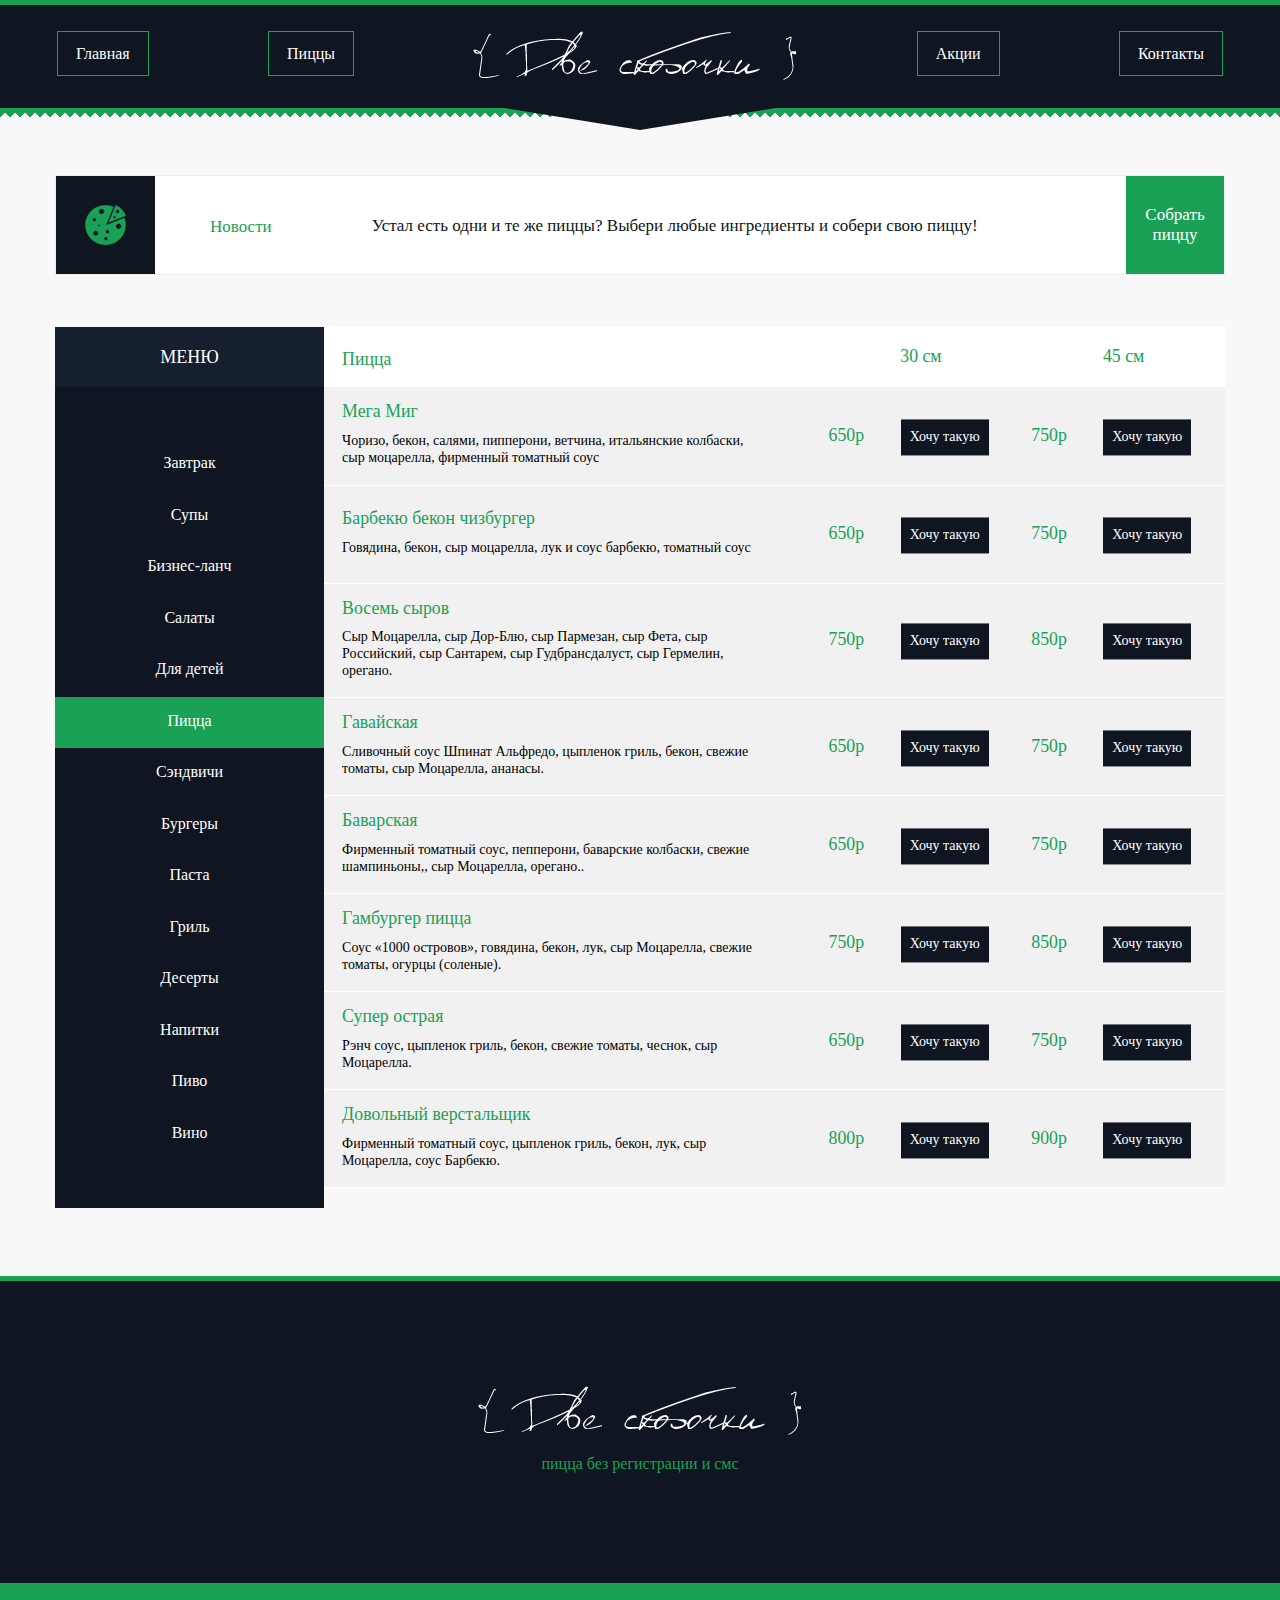
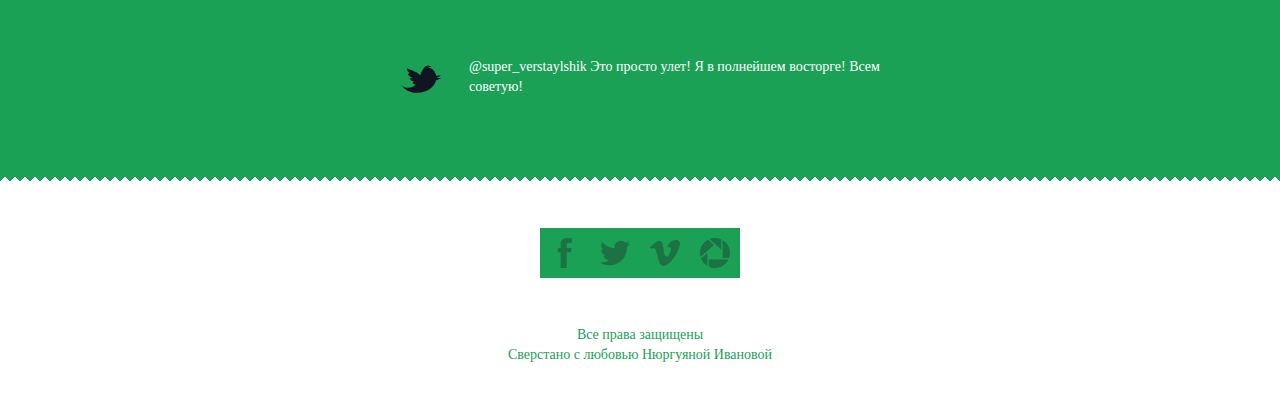
<file: menu.html>
<!DOCTYPE html>
<html lang="en">
<head>
	<meta charset="UTF-8">
	<title>Double brackets | MENU</title>
	<link rel="icon" href="images/menu/icon_pizza.png" type="image/x-icon">
	<link rel="stylesheet" href="css/vendor/bootstrap.min.css">
	<link rel="stylesheet" href="css/mfglabs_iconset.css">
	<link rel="stylesheet" href="css/pictonic.css">
	
	<link rel="stylesheet" href="css/shared.css">
	<link rel="stylesheet" href="css/menu.css">

	<script src="js/vendor/jquery-2.1.0.min.js"></script>
	<script src="js/vendor/bootstrap.min.js"></script>

	<script src="js/chose_menu.js"></script> 
	<script src="js/menu_button.js"></script> 
	
</head>
<body>
	<div class="wrapper">
		<!-- =================ШАПКА================= -->
		<header>
			<div class="triangle">
				<div class="navigation">
					<div class="container">
						<div class="col-xs-12">
							<nav>
								<ul>
									<li>
										<a href="index.html">Главная</a>
									</li>
									<li>
										<a href="menu.html">Пиццы</a>
									</li>
									<li>
										<a href="index.html" class="logo"><img src="images/home/logo.png" alt="Logo"></a>
									</li>
									<li>
										<a href="#" data-toggle="modal" data-target=".bs-example-modal-sm">Акции</a>
									</li>
									<li>
										<a href="contact.html">Контакты</a>
									</li>
								</ul>
							</nav>
						</div>
					</div>
				</div>
			</div>
		</header>
		<!-- =================/шапка================= -->

		<!-- =================МОДАЛЬНОЕ ОКНО================= -->
		<div class="modal fade bs-example-modal-sm" tabindex="-1" role="dialog" aria-labelledby="mySmallModalLabel" aria-hidden="true">
			<div class="modal-dialog modal-sm">
		    	<div class="modal-content">
		    		<div class="modal-header">
				        <button type="button" class="close" data-dismiss="modal"><span aria-hidden="true">&times;</span><span class="sr-only">Close</span></button>
				        <h4 class="modal-title" id="myModalLabel">Акция</h4>
				    </div>
				    <div class="modal-body">
		    			— эмиссионная ценная бумага, закрепляющая права её владельца (акционера) на получение части прибыли акционерного общества в виде дивидендов, на участие в управлении акционерным обществом и на часть имущества, остающегося после его ликвидации. Согласно российскому законодательству, акция является именной ценной бумагой.(Wikipedia)
		    		</div>
		    		<div class="modal-footer">
					    Страница не готова.
					</div>
		    	</div>
			</div>
		</div>
		<!-- =================/модальное окно================= -->

		<!-- =================МЭЙН================= -->
		<div class="main bg-grey">
			<div class="container">
				<div class="col-xs-12">
					
					<!-- =================СООБЩЕНИЕ | СОБРАТЬ ПИЦЦУ================= -->
					<div class="call-to-action bg-white">
						<!-- <span></span> -->
						<img class="black-button" src="images/menu/icon_pizza.png" alt="icon_pen">
						<a class="compose-green-button green-button" href="#">Собрать пиццу</a>
						<div class="call-to-action_txt">
							<a href="">Новости</a>
							<input type="text" placeholder="Устал есть одни и те же пиццы? Выбери любые ингредиенты и собери свою пиццу!"></input>
						</div>
					</div>
					<!-- =================/сообщение================= -->

					<!-- =================МЕНЮ================= -->
					<article class="menu">
						<nav class="select_categoryMenu">
							<h4>МЕНЮ</h4>
							<a href="#" data-linkCategoryMenu="breakfast">Завтрак </a>
							<a href="#" data-linkCategoryMenu="soups">Супы</a>
							<a href="#" data-linkCategoryMenu="business-lunch">Бизнес-ланч</a>
							<a href="#" data-linkCategoryMenu="salads">Салаты</a>
							<a href="#" data-linkCategoryMenu="kids">Для детей</a>
							<a href="#" data-linkCategoryMenu="pizza" class="chose">Пицца</a>
							<a href="#" data-linkCategoryMenu="sandwiches">Сэндвичи</a>
							<a href="#" data-linkCategoryMenu="burgers">Бургеры</a>
							<a href="#" data-linkCategoryMenu="pasta">Паста</a>
							<a href="#" data-linkCategoryMenu="grill">Гриль</a>
							<a href="#" data-linkCategoryMenu="dessert">Десерты</a>
							<a href="#" data-linkCategoryMenu="drinks">Напитки</a>
							<a href="#" data-linkCategoryMenu="beer">Пиво</a>
							<a href="#" data-linkCategoryMenu="wine">Вино</a>
						</nav>
						<table class="menu_body" data-categoryMenu="breakfast">
							<tr class="conditions">
								<td class="wide">
									<h4>Это сайт с пиццами и только с пиццами</h4>
								</td>
							</tr>
							<tr class="types-of-pizzas">
								<td class="wide">
									<p>Съешь еще этих <del>мягких французских булок</del> сочных итальянских пицц, да выпей же чаю.
								</td>
							</tr>
						</table>
						<table class="menu_body" data-categoryMenu="soups">
							<tr class="conditions">
								<td class="wide">
									<h4>Это сайт с пиццами и только с пиццами</h4>
								</td>
							</tr>
							<tr class="types-of-pizzas">
								<td class="wide">
									<p>Пицца сытнее супа.</p>						
								</td>
							</tr>
						</table>
						<table class="menu_body" data-categoryMenu="business-lunch">
							<tr class="conditions">
								<td class="wide">
									<h4>Это сайт с пиццами и только с пиццами</h4>
								</td>
							</tr>
							<tr class="types-of-pizzas">
								<td class="wide">
									<p>с 14:00 до 16:00 цена, на две пиццы, сжимается от 26,4%.</p>
								</td>
							</tr>	
						</table>
						<table class="menu_body" data-categoryMenu="salads">
							<tr class="conditions">
								<td class="wide">
									<h4>Это сайт с пиццами и только с пиццами</h4>
								</td>
							</tr>
							<tr class="types-of-pizzas">
								<td class="wide">
									<p>Пицца питательней салата и полезней.</p>						
								</td>
							</tr>
						</table>
						<table class="menu_body" data-categoryMenu="kids">
							<tr class="conditions">
								<td class="wide">
									<h4>Это сайт с пиццами и только с пиццами</h4>
								</td>
							</tr>
							<tr class="types-of-pizzas">
								<td class="wide">
									<p>Поздравляем, у тебя получилось не только кодить и кодить.</p>						
								</td>
							</tr>
						</table>
						<table class="menu_body activeCategory" data-categoryMenu="pizza">
							<tr class="conditions">
								<td class="wide">
									<h4>Пицца</h4>
								</td>
								<td>
									<h4>30 см</h4>
								</td>
								<td>
									<h4>45 см</h4>
								</td>
							</tr>
							<tr class="types-of-pizzas">
								<td class="wide">
									<h4>Мега Миг</h4>
									<p>Чоризо, бекон, салями, пипперони, ветчина, итальянские колбаски, сыр моцарелла, фирменный томатный соус </p>
								</td>
								<td class="narrow">
									<p>650р</p>
									<a href="#" class="menu_button">
										<span class="js-text">Хочу такую</span>
										<span class="js-text-hidden">Убрать</span>
									</a>
								</td>
								<td class="narrow">
									<p>750р</p>
									<a href="#" class="menu_button">
										<span class="js-text">Хочу такую</span>
										<span class="js-text-hidden">Убрать</span>
									</a>
								</td>
							</tr>
							<tr class="types-of-pizzas">
								<td class="wide">
									<h4>Барбекю бекон чизбургер</h4>
									<p>Говядина, бекон, сыр моцарелла, лук и соус барбекю, томатный соус</p>
								</td>
								<td class="narrow">
									<p>650р</p>
									<a href="#" class="menu_button">
										<span class="js-text">Хочу такую</span>
										<span class="js-text-hidden">Убрать</span>
									</a>
								</td>
								<td class="narrow">
									<p>750р</p>
									<a href="#" class="menu_button">
										<span class="js-text">Хочу такую</span>
										<span class="js-text-hidden">Убрать</span>
									</a>
								</td>
							</tr>
							<tr class="types-of-pizzas">
								<td class="wide">
									<h4>Восемь сыров</h4>
									<p>Сыр Моцарелла, сыр Дор-Блю, сыр Пармезан, сыр Фета, сыр Российский, сыр Сантарем, сыр Гудбрансдалуст, сыр Гермелин, орегано.</p>
								</td>
								<td class="narrow">
									<p>750р</p>
									<a href="#" class="menu_button">
										<span class="js-text">Хочу такую</span>
										<span class="js-text-hidden">Убрать</span>
									</a>
								</td>
								<td class="narrow">
									<p>850р</p>
									<a href="#" class="menu_button">
										<span class="js-text">Хочу такую</span>
										<span class="js-text-hidden">Убрать</span>
									</a>
								</td>
							</tr>
							<tr class="types-of-pizzas">
								<td class="wide">
									<h4>Гавайская</h4>
									<p>Сливочный соус Шпинат Альфредо, цыпленок гриль, бекон, свежие томаты, сыр Моцарелла, ананасы.</p>
								</td>
								<td class="narrow">
									<p>650р</p>
									<a href="#" class="menu_button">
										<span class="js-text">Хочу такую</span>
										<span class="js-text-hidden">Убрать</span>
									</a>
								</td>
								<td class="narrow">
									<p>750р</p>
									<a href="#" class="menu_button">
										<span class="js-text">Хочу такую</span>
										<span class="js-text-hidden">Убрать</span>
									</a>
								</td>
							</tr>
							<tr class="types-of-pizzas">
								<td class="wide">
									<h4>Баварская</h4>
									<p>Фирменный томатный соус, пепперони, баварские колбаски, свежие шампиньоны,, сыр Моцарелла, орегано..</p>
								</td>
								<td class="narrow">
									<p>650р</p>
									<a href="#" class="menu_button">
										<span class="js-text">Хочу такую</span>
										<span class="js-text-hidden">Убрать</span>
									</a>
								</td>
								<td class="narrow">
									<p>750р</p>
									<a href="#" class="menu_button">
										<span class="js-text">Хочу такую</span>
										<span class="js-text-hidden">Убрать</span>
									</a>
								</td>
							</tr>
							<tr class="types-of-pizzas">
								<td class="wide">
									<h4>Гамбургер пицца</h4>
									<p>Соус «1000 островов», говядина, бекон, лук, сыр Моцарелла, свежие томаты, огурцы (соленые).</p>
								</td>
								<td class="narrow">
									<p>750р</p>
									<a href="#" class="menu_button">
										<span class="js-text">Хочу такую</span>
										<span class="js-text-hidden">Убрать</span>
									</a>
								</td>
								<td class="narrow">
									<p>850р</p>
									<a href="#" class="menu_button">
										<span class="js-text">Хочу такую</span>
										<span class="js-text-hidden">Убрать</span>
									</a>
								</td>
							</tr>
							<tr class="types-of-pizzas">
								<td class="wide">
									<h4>Супер острая</h4>
									<p>Рэнч соус, цыпленок гриль, бекон, свежие томаты, чеснок, сыр Моцарелла.</p>
								</td>
								<td class="narrow">
									<p>650р</p>
									<a href="#" class="menu_button">
										<span class="js-text">Хочу такую</span>
										<span class="js-text-hidden">Убрать</span>
									</a>
								</td>
								<td class="narrow">
									<p>750р</p>
									<a href="#" class="menu_button">
										<span class="js-text">Хочу такую</span>
										<span class="js-text-hidden">Убрать</span>
									</a>
								</td>
							</tr>
							<tr class="types-of-pizzas">
								<td class="wide">
									<h4>Довольный верстальщик</h4>
									<p>Фирменный томатный соус, цыпленок гриль, бекон, лук, сыр Моцарелла, соус Барбекю.</p>
								</td>
								<td class="narrow">
									<p>800р</p>
									<a href="#" class="menu_button">
										<span class="js-text">Хочу такую</span>
										<span class="js-text-hidden">Убрать</span>
									</a>
								</td>
								<td class="narrow">
									<p>900р</p>
									<a href="#" class="menu_button">
										<span class="js-text">Хочу такую</span>
										<span class="js-text-hidden">Убрать</span>
									</a>
								</td>
							</tr>
						</table>
						<table class="menu_body" data-categoryMenu="sandwiches">
							<tr class="conditions">
								<td class="wide">
									<h4>Это сайт с пиццами и только с пиццами</h4>
								</td>
							</tr>
							<tr class="types-of-pizzas">
								<td class="wide">
									<p>Съешь вместо сэндвича, лучше сочную итальянскую пиццу.</p>						
								</td>
							</tr>	
						</table>
						<table class="menu_body" data-categoryMenu="burgers">
							<tr class="conditions">
								<td class="wide">
									<h4>Это сайт с пиццами и только с пиццами</h4>
								</td>
							</tr>
							<tr class="types-of-pizzas">
								<td class="wide">
									<p>Бургеры это хорошо, но сейчас пицца тайм!</p>
								</td>
							</tr>
						</table>
						<table class="menu_body" data-categoryMenu="pasta">
							<tr class="conditions">
								<td class="wide">
									<h4>Это сайт с пиццами и только с пиццами</h4>
								</td>
							</tr>
							<tr class="types-of-pizzas">
								<td class="wide">
									<p>Пицца тоже итальянское блюдо, что и паста.</p>
								</td>
							</tr>	
						</table>
						<table class="menu_body" data-categoryMenu="grill">
							<tr class="conditions">
								<td class="wide">
									<h4>Это сайт с пиццами и только с пиццами</h4>
								</td>
							</tr>
							<tr class="types-of-pizzas">
								<td class="wide">
									<p>Ммм..гриль. Есть пицца на гриле :-)</p>						
								</td>
							</tr>
						</table>
						<table class="menu_body" data-categoryMenu="dessert">
							<tr class="conditions">
								<td class="wide">
									<h4>Это сайт с пиццами и только с пиццами</h4>
								</td>
							</tr>
							<tr class="types-of-pizzas">
								<td class="wide">
									<p>Самый лучший десерт, это пицца с беконом, салями, сыром чеддер, курицой на гриле, картошкой по деревенски, лососем, болгарским перцем и кусочками сладкого ананаса.</p>						
								</td>
							</tr>
						</table>
						<table class="menu_body" data-categoryMenu="drinks">
							<tr class="conditions">
								<td class="wide">
									<h4>Это сайт с пиццами и только с пиццами</h4>
								</td>
							</tr>
							<tr class="types-of-pizzas">
								<td class="wide">
									<p>Скоро будет.</p>						
								</td>
							</tr>
						</table>
						<table class="menu_body" data-categoryMenu="beer">
							<tr class="conditions">
								<td class="wide">
									<h4>Это сайт с пиццами и только с пиццами</h4>
								</td>
							</tr>
							<tr class="types-of-pizzas">
								<td class="wide">
									<p>Ждем!</p>						
								</td>
							</tr>
						</table>
						<table class="menu_body" data-categoryMenu="wine">
							<tr class="conditions">
								<td class="wide">
									<h4>Это сайт с пиццами и только с пиццами</h4>
								</td>
							</tr>
							<tr class="types-of-pizzas">
								<td class="wide">
									<p>А пока ждем, берем пиццу!</p>						
								</td>
							</tr>
						</table>
					</article>
					<!-- =================/меню================= -->
				</div>
			</div>
		</div>
		<!-- =================/мейн================= -->

		<!-- =================ПОДВАЛ================= -->
		<footer>
			<!-- -___________-лого-___________- -->
			<section class="footer-top">
				<div class="container">
					<a href="index.html" class="logo"><img src="images/home/logo.png" alt="Logo"></a>
					<p>пицца без регистрации и смс</p>
				</div>
			</section>
			<!-- -/- -->
			<!-- -___________-отзывы-___________- -->
			<div class="twitters">
				<div class="container">
					<span class="icon-twitter-1"></span><p>@super_verstaylshik Это просто улет! Я в полнейшем восторге!   Всем советую! </p>
				</div>
			</div>
			<!-- -/- -->
			<!-- -___________-соц иконки-___________- -->
			<div class="footer-bottom">
				<div class="container">
					<a href="https://github.com/nukkunaana/DoubleBrackets" target="_blank">
						<span class="icon-facebook"></span>
						<span class="icon-twitter-3"></span>
						<span class="icon-vimeo"></span>
						<span class="icon-picasa"></span>
					</a>
					<p>Все права защищены <br> Сверстано с любовью Нюргуяной Ивановой</p>
				</div>
			</div>
			<!-- -/- -->
		</footer>
		<!-- =================/подвал================= -->
	</div>
</body>
</html>
</file>
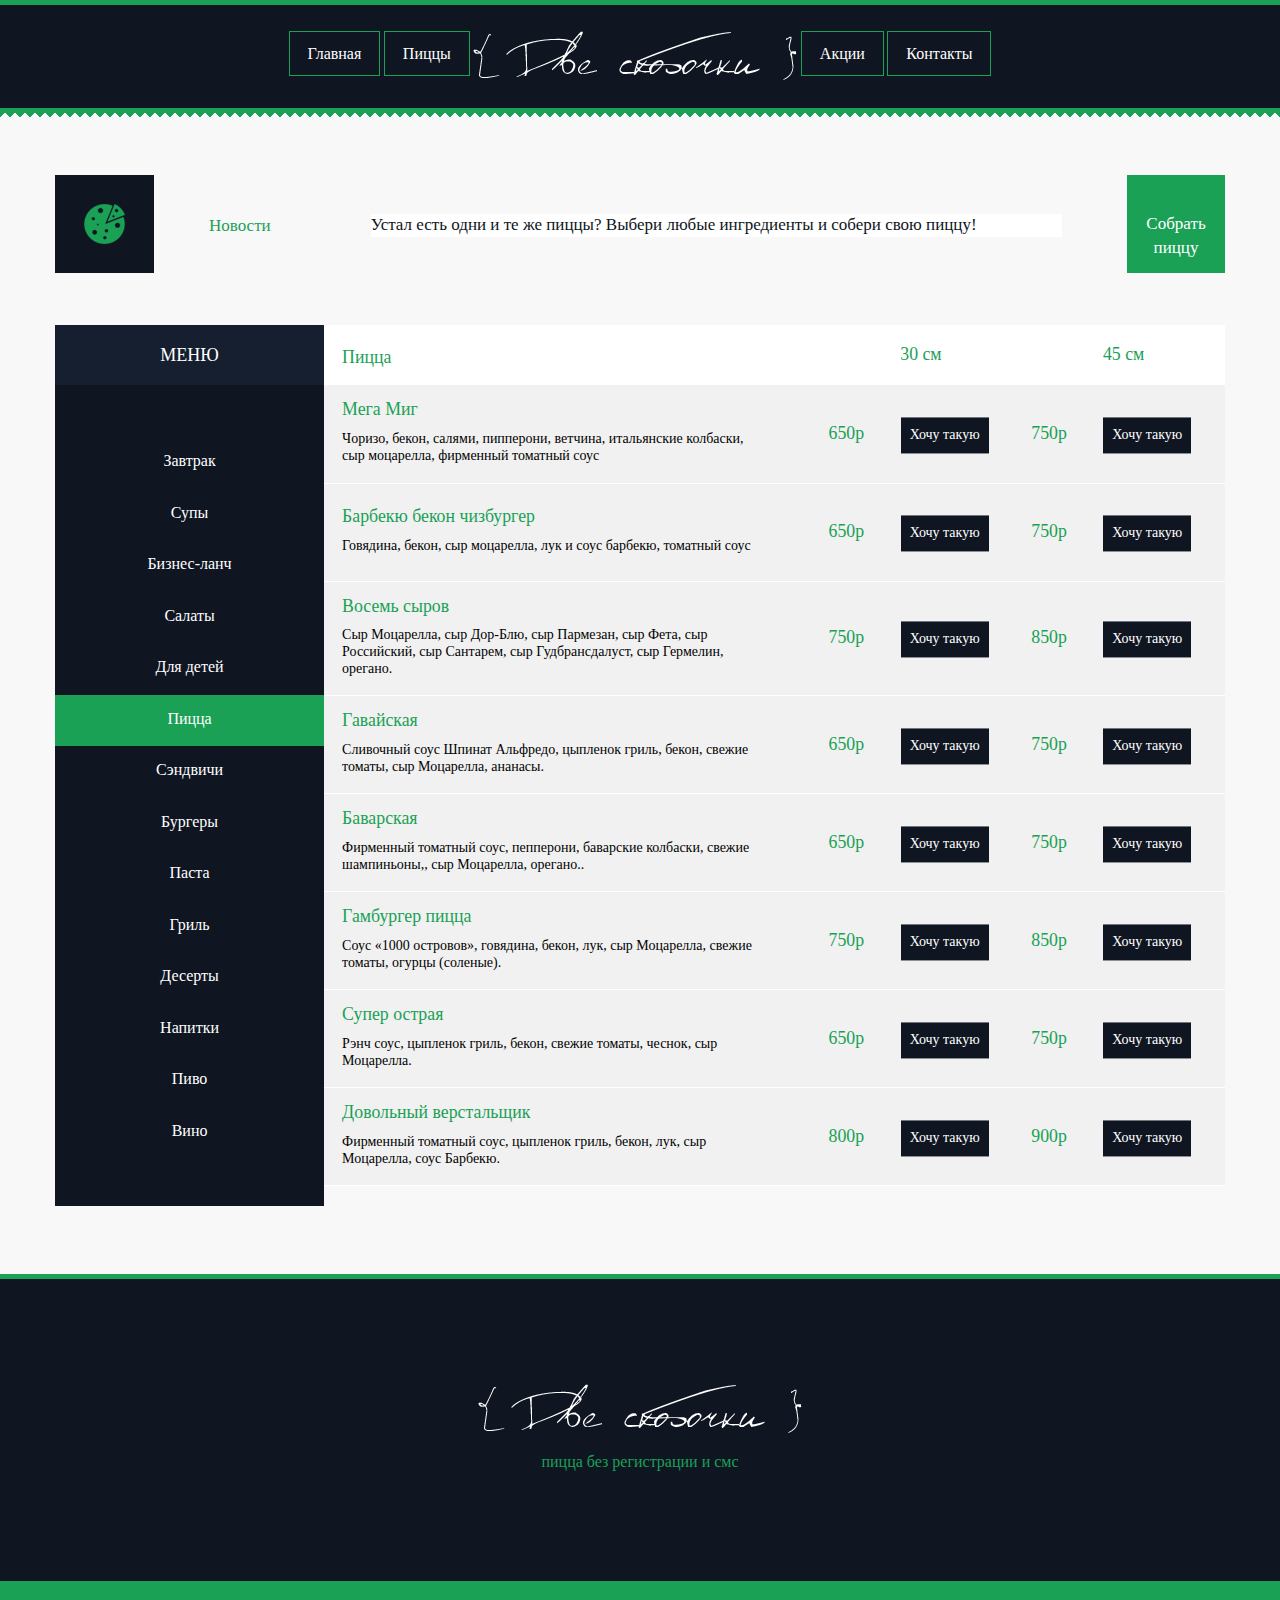
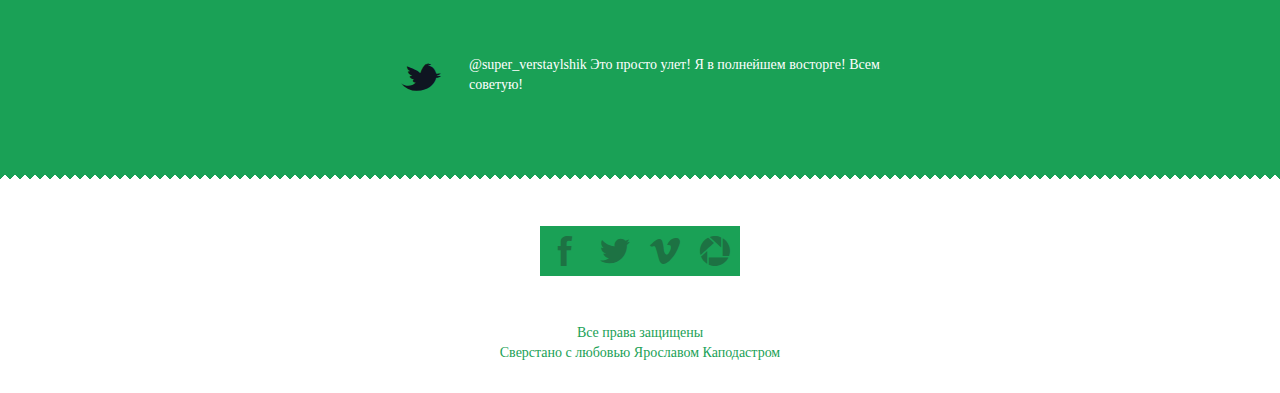
<file: html/menu.html>
<!DOCTYPE html>
<html lang="en">
<head>
	<meta charset="UTF-8">
	<title>Double brackets | MENU</title>
		
	<!-- <link href="//maxcdn.bootstrapcdn.com/bootstrap/3.2.0/css/bootstrap.min.css" rel="stylesheet" type="text/css" /> -->
	<!-- <script src="//maxcdn.bootstrapcdn.com/bootstrap/3.2.0/js/bootstrap.min.js"></script> -->

	
	
	<link href="../js/bootstrap.min.css" rel="stylesheet" type="text/css" />
	
	

	
<!--	<link href='http://fonts.googleapis.com/css?family=Open+Sans' rel='stylesheet' type='text/css'>
	<link href='http://fonts.googleapis.com/css?family=PT+Sans+Narrow:400,700' rel='stylesheet' type='text/css'>

	<script src="http://code.jquery.com/jquery.min.js"></script>
	<link href="http://getbootstrap.com/dist/css/bootstrap.css" rel="stylesheet" type="text/css" />
	<script src="http://getbootstrap.com/dist/js/bootstrap.js"></script> -->
	<link rel="stylesheet" href="../css/mfglabs_iconset.css">
	<link rel="stylesheet" href="../css/pictonic.css">
	
	<link rel="stylesheet" type="text/css" href="../css/shared.css">
	<link rel="stylesheet" type="text/css" href="../css/menu.css">
	<script src="../js/jquery-2.1.0.min.js"></script>
	<script src="../js/bootstrap.min.js"></script>
	<script src="../js/chose_menu.js"></script> 
	<script src="../js/menu_button.js"></script> 
	
</head>
<body>
	
	<!-- .wrapper>.container>(header>nav>a*5)+(main>.promo+(section.prefs>h2+.third)+(section.review>.bonus+.customers+.regulars)+(footer>section.footer-top+.twitters+.footer-bottom) -->


	<div class="wrapper">
		<header>
			<div class="navigation">
				<div class="container">
					<div class="col-xs-12">
						<nav>
							<a href="index.html">Главная</a>
							<a href="menu.html">Пиццы</a>
							<a href="index.html" class="logo"><img src="../images/home/logo.png" alt="Logo"></a>
							<a href="#">Акции</a>
							<a href="contact.html">Контакты</a>
						</nav>
					</div>
				</div>
			</div>
		</header>



		<div class="main bg-grey">
			<div class="container">
				<div class="col-xs-12">
					<div class="call-to-action">
						<!-- <span></span> -->
						<img class="black-button" src="../images/menu/icon_pizza.png" alt="icon_pen">
						<a class="green-button" href="#">Собрать пиццу</a>
						<div class="call-to-action_txt">
							<a href="">Новости</a>
							<input type="text" placeholder="Устал есть одни и те же пиццы? Выбери любые ингредиенты и собери свою пиццу!"></input>
						</div>
					</div>

					<div class="menu">
						<nav class="select_categoryMenu">
							<h4>МЕНЮ</h4>
							<a href="#" data-linkCategoryMenu="breakfast">Завтрак </a>
							<a href="#" data-linkCategoryMenu="soups">Супы</a>
							<a href="#" data-linkCategoryMenu="business-lunch">Бизнес-ланч</a>
							<a href="#" data-linkCategoryMenu="salads">Салаты</a>
							<a href="#" data-linkCategoryMenu="kids">Для детей</a>
							<a href="#" data-linkCategoryMenu="pizza" class="chose">Пицца</a>
							<a href="#" data-linkCategoryMenu="sandwiches">Сэндвичи</a>
							<a href="#" data-linkCategoryMenu="burgers">Бургеры</a>
							<a href="#" data-linkCategoryMenu="pasta">Паста</a>
							<a href="#" data-linkCategoryMenu="grill">Гриль</a>
							<a href="#" data-linkCategoryMenu="dessert">Десерты</a>
							<a href="#" data-linkCategoryMenu="drinks">Напитки</a>
							<a href="#" data-linkCategoryMenu="beer">Пиво</a>
							<a href="#" data-linkCategoryMenu="wine">Вино</a>
						</nav>
						<table class="menu_body" data-categoryMenu="breakfast">
							<tr class="conditions">
								<td class="wide">
									<h4>Это сайт с пиццами и только с пиццами</h4>
								</td>
							</tr>
							<tr class="types-of-pizzas">
								<td class="wide">
									<p>Съешь еще этих <del>мягких французских булок</del> сочных итальянских пицц, да выпей же чаю </p>						
								</td>
							</tr>
						</table>
						<table class="menu_body" data-categoryMenu="soups">
							<tr class="conditions">
								<td class="wide">
									<h4>Это сайт с пиццами и только с пиццами</h4>
								</td>
							</tr>
							<tr class="types-of-pizzas">
								<td class="wide">
									<p>Пицца сытнее супа.</p>						
								</td>
							</tr>
						</table>
						<table class="menu_body" data-categoryMenu="business-lunch">
							<tr class="conditions">
								<td class="wide">
									<h4>Это сайт с пиццами и только с пиццами</h4>
								</td>
							</tr>
							<tr class="types-of-pizzas">
								<td class="wide">
									<p>с 14:00 до 16:00 цена, на две пиццы, сжимается от 26,4%</p>
								</td>
							</tr>	
						</table>
						<table class="menu_body" data-categoryMenu="salads">
							<tr class="conditions">
								<td class="wide">
									<h4>Это сайт с пиццами и только с пиццами</h4>
								</td>
							</tr>
							<tr class="types-of-pizzas">
								<td class="wide">
									<p>Пицца питательней салата и полезней.</p>						
								</td>
							</tr>
						</table>
						<table class="menu_body" data-categoryMenu="kids">
							<tr class="conditions">
								<td class="wide">
									<h4>Это сайт с пиццами и только с пиццами</h4>
								</td>
							</tr>
							<tr class="types-of-pizzas">
								<td class="wide">
									<p>Поздравляем, у тебя получилось не только кодить и кодить.</p>						
								</td>
							</tr>
						</table>
						<table class="menu_body activeCategory" data-categoryMenu="pizza">
							<tr class="conditions">
								<td class="wide">
									<h4>Пицца</h4>
								</td>
								<td>
									<h4>30 см</h4>
								</td>
								<td>
									<h4>45 см</h4>
								</td>
							</tr>
							<tr class="types-of-pizzas">
								<td class="wide">
									<h4>Мега Миг</h4>
									<p>Чоризо, бекон, салями, пипперони, ветчина, итальянские колбаски, сыр моцарелла, фирменный томатный соус </p>
								</td>
								<td class="narrow">
									<p>650р</p>
									<a href="#" class="menu_button">
										<span class="js-text">Хочу такую</span>
										<span class="js-text-hidden">Убрать</span>
									</a>
								</td>
								<td class="narrow">
									<p>750р</p>
									<a href="#" class="menu_button">
										<span class="js-text">Хочу такую</span>
										<span class="js-text-hidden">Убрать</span>
									</a>
								</td>
							</tr>
							<tr class="types-of-pizzas">
								<td class="wide">
									<h4>Барбекю бекон чизбургер</h4>
									<p>Говядина, бекон, сыр моцарелла, лук и соус барбекю, томатный соус</p>
								</td>
								<td class="narrow">
									<p>650р</p>
									<a href="#" class="menu_button">
										<span class="js-text">Хочу такую</span>
										<span class="js-text-hidden">Убрать</span>
									</a>
								</td>
								<td class="narrow">
									<p>750р</p>
									<a href="#" class="menu_button">
										<span class="js-text">Хочу такую</span>
										<span class="js-text-hidden">Убрать</span>
									</a>
								</td>
							</tr>
							<tr class="types-of-pizzas">
								<td class="wide">
									<h4>Восемь сыров</h4>
									<p>Сыр Моцарелла, сыр Дор-Блю, сыр Пармезан, сыр Фета, сыр Российский, сыр Сантарем, сыр Гудбрансдалуст, сыр Гермелин, орегано.</p>
								</td>
								<td class="narrow">
									<p>750р</p>
									<a href="#" class="menu_button">
										<span class="js-text">Хочу такую</span>
										<span class="js-text-hidden">Убрать</span>
									</a>
								</td>
								<td class="narrow">
									<p>850р</p>
									<a href="#" class="menu_button">
										<span class="js-text">Хочу такую</span>
										<span class="js-text-hidden">Убрать</span>
									</a>
								</td>
							</tr>
							<tr class="types-of-pizzas">
								<td class="wide">
									<h4>Гавайская</h4>
									<p>Сливочный соус Шпинат Альфредо, цыпленок гриль, бекон, свежие томаты, сыр Моцарелла, ананасы.</p>
								</td>
								<td class="narrow">
									<p>650р</p>
									<a href="#" class="menu_button">
										<span class="js-text">Хочу такую</span>
										<span class="js-text-hidden">Убрать</span>
									</a>
								</td>
								<td class="narrow">
									<p>750р</p>
									<a href="#" class="menu_button">
										<span class="js-text">Хочу такую</span>
										<span class="js-text-hidden">Убрать</span>
									</a>
								</td>
							</tr>
							<tr class="types-of-pizzas">
								<td class="wide">
									<h4>Баварская</h4>
									<p>Фирменный томатный соус, пепперони, баварские колбаски, свежие шампиньоны,, сыр Моцарелла, орегано..</p>
								</td>
								<td class="narrow">
									<p>650р</p>
									<a href="#" class="menu_button">
										<span class="js-text">Хочу такую</span>
										<span class="js-text-hidden">Убрать</span>
									</a>
								</td>
								<td class="narrow">
									<p>750р</p>
									<a href="#" class="menu_button">
										<span class="js-text">Хочу такую</span>
										<span class="js-text-hidden">Убрать</span>
									</a>
								</td>
							</tr>
							<tr class="types-of-pizzas">
								<td class="wide">
									<h4>Гамбургер пицца</h4>
									<p>Соус «1000 островов», говядина, бекон, лук, сыр Моцарелла, свежие томаты, огурцы (соленые).</p>
								</td>
								<td class="narrow">
									<p>750р</p>
									<a href="#" class="menu_button">
										<span class="js-text">Хочу такую</span>
										<span class="js-text-hidden">Убрать</span>
									</a>
								</td>
								<td class="narrow">
									<p>850р</p>
									<a href="#" class="menu_button">
										<span class="js-text">Хочу такую</span>
										<span class="js-text-hidden">Убрать</span>
									</a>
								</td>
							</tr>
							<tr class="types-of-pizzas">
								<td class="wide">
									<h4>Супер острая</h4>
									<p>Рэнч соус, цыпленок гриль, бекон, свежие томаты, чеснок, сыр Моцарелла.</p>
								</td>
								<td class="narrow">
									<p>650р</p>
									<a href="#" class="menu_button">
										<span class="js-text">Хочу такую</span>
										<span class="js-text-hidden">Убрать</span>
									</a>
								</td>
								<td class="narrow">
									<p>750р</p>
									<a href="#" class="menu_button">
										<span class="js-text">Хочу такую</span>
										<span class="js-text-hidden">Убрать</span>
									</a>
								</td>
							</tr>
							<tr class="types-of-pizzas">
								<td class="wide">
									<h4>Довольный верстальщик</h4>
									<p>Фирменный томатный соус, цыпленок гриль, бекон, лук, сыр Моцарелла, соус Барбекю.</p>
								</td>
								<td class="narrow">
									<p>800р</p>
									<a href="#" class="menu_button">
										<span class="js-text">Хочу такую</span>
										<span class="js-text-hidden">Убрать</span>
									</a>
								</td>
								<td class="narrow">
									<p>900р</p>
									<a href="#" class="menu_button">
										<span class="js-text">Хочу такую</span>
										<span class="js-text-hidden">Убрать</span>
									</a>
								</td>
							</tr>
						</table>
						<table class="menu_body" data-categoryMenu="sandwiches">
							<tr class="conditions">
								<td class="wide">
									<h4>Это сайт с пиццами и только с пиццами</h4>
								</td>
							</tr>
							<tr class="types-of-pizzas">
								<td class="wide">
									<p>Съешь вместо сэндвича, лучше сочную итальянскую пиццу</p>						
								</td>
							</tr>	
						</table>
						<table class="menu_body" data-categoryMenu="burgers">
							<tr class="conditions">
								<td class="wide">
									<h4>Это сайт с пиццами и только с пиццами</h4>
								</td>
							</tr>
							<tr class="types-of-pizzas">
								<td class="wide">
									<p>Бургеры это хорошо, но сейчас пицца тайм!</p>
								</td>
							</tr>
						</table>
						<table class="menu_body" data-categoryMenu="pasta">
							<tr class="conditions">
								<td class="wide">
									<h4>Это сайт с пиццами и только с пиццами</h4>
								</td>
							</tr>
							<tr class="types-of-pizzas">
								<td class="wide">
									<p>Пицца тоже итальянское блюдо, что и паста</p>
								</td>
							</tr>	
						</table>
						<table class="menu_body" data-categoryMenu="grill">
							<tr class="conditions">
								<td class="wide">
									<h4>Это сайт с пиццами и только с пиццами</h4>
								</td>
							</tr>
							<tr class="types-of-pizzas">
								<td class="wide">
									<p>Ммм..гриль. Есть пицwа на гриле :-)</p>						
								</td>
							</tr>
						</table>
						<table class="menu_body" data-categoryMenu="dessert">
							<tr class="conditions">
								<td class="wide">
									<h4>Это сайт с пиццами и только с пиццами</h4>
								</td>
							</tr>
							<tr class="types-of-pizzas">
								<td class="wide">
									<p>Самый лучший десерт, это пицца с беконом, салями, сыром чеддер, курицой на гриле, картошкой по деревенски, лососем, болгарским перцем и кусочками сладкого ананаса.</p>						
								</td>
							</tr>
						</table>
						<table class="menu_body" data-categoryMenu="drinks">
							<tr class="conditions">
								<td class="wide">
									<h4>Это сайт с пиццами и только с пиццами</h4>
								</td>
							</tr>
							<tr class="types-of-pizzas">
								<td class="wide">
									<p>Скоро будет</p>						
								</td>
							</tr>
						</table>
						<table class="menu_body" data-categoryMenu="beer">
							<tr class="conditions">
								<td class="wide">
									<h4>Это сайт с пиццами и только с пиццами</h4>
								</td>
							</tr>
							<tr class="types-of-pizzas">
								<td class="wide">
									<p>Ждем!</p>						
								</td>
							</tr>
						</table>
						<table class="menu_body" data-categoryMenu="wine">
							<tr class="conditions">
								<td class="wide">
									<h4>Это сайт с пиццами и только с пиццами</h4>
								</td>
							</tr>
							<tr class="types-of-pizzas">
								<td class="wide">
									<p>А пока ждем, берем пиццу!</p>						
								</td>
							</tr>
						</table>
					</div>
				</div>
			</div>
		</div>




		<footer>
			<section class="footer-top">
				<div class="container">
					<a href="index.html" class="logo"><img src="../images/home/logo.png" alt="Logo"></a>
					<p>пицца без регистрации и смс</p>
				</div>
			</section>

			<div class="twitters">
				<div class="container">
					<span class="icon-twitter-1"></span><p>@super_verstaylshik Это просто улет! Я в полнейшем восторге!   Всем советую! </p>
				</div>
			</div>

			<div class="footer-bottom">
				<div class="container">
					<span class="icon-facebook"></span>
					<span class="icon-twitter-3"></span>
					<span class="icon-vimeo"></span>
					<span class="icon-picasa"></span>

					<p>Все права защищены <br> Сверстано с любовью Ярославом Каподастром</p>
				</div>
			</div>
		</footer>
	</div>
</body>
</html>
</file>
<file: css/mfglabs_iconset.css>
/*  MFG Labs iconset 1.0
    
    -------------------------------------------------------
    
    License
    -------------------------------------------------------
    • The MFG Labs iconset font is licensed under the SIL Open Font License - http://scripts.sil.org/OFL
    • MFG Labs inconset CSS files are licensed under the MIT License -
      http://opensource.org/licenses/mit-license.html
    • The MFG Labs iconset pictograms are licensed under the CC BY 3.0 License - http://creativecommons.org/licenses/by/3.0/
    • Attribution is no longer required in Font Awesome 3.0, but much appreciated:
      MFG Labs inconset by MFG Labs

    Contact
    -------------------------------------------------------
    Email: martin.charpentier@mfglabs.com
    Twitter: http://twitter.com/mfg_labs
    

    */
@font-face {
    font-family: 'mfg_labs_iconsetregular';
    src: url('../fonts/mfglabsiconset-webfont.eot');
    src: url('../fonts/mfglabsiconset-webfont.eot?#iefix') format('embedded-opentype'),
         url('../fonts/mfglabsiconset-webfont.woff') format('woff'),
         url('../fonts/mfglabsiconset-webfont.ttf') format('truetype'),
         url('../fonts/mfglabsiconset-webfont.svg#mfg_labs_iconsetregular') format('svg');
    font-weight: normal;
    font-style: normal;
}

i, .icon {
  font-family: 'mfg_labs_iconsetregular';
  font-style: normal;
  speak: none;
  font-weight: normal;
  /*font-size: 1em; так надо закомментить*/
  -webkit-font-smoothing: antialiased;
}


.icon2x { font-size: 2em; }
.icon3x { font-size: 3em; }



/* style exemples */
.gradient {
  color: #999;
  text-shadow: 1px 1px 1px rgba(27, 27, 27, 0.19);
  
  background-image: -webkit-gradient(
  linear,
  left top, left bottom,
  from(rgba( 182, 182, 182, 1)),
  to(rgba(60, 60, 60, 1))
  );
  background-clip: text;
  -webkit-background-clip: text;
  -webkit-text-fill-color: transparent;

  -webkit-transition: all 0.1s ease-in-out;
  transition: all 0.1s ease-in-out;
}

.gradient:hover, .gradient .current {
  color: #eee;
	text-shadow: 0px 0px 3px rgba(255, 255, 255, 0.25);
	
  background-image: -webkit-gradient(
  linear,
  left top, left bottom,
  from(rgba( 255, 255, 255, 1)),
  to(rgba(187, 187, 187, 1))
  );
  
}

/*  MFG Labs iconset uses the Unicode Private Use Area (PUA) to ensure screen
    readers do not read off random characters that represent icons.
    We also use semantic unicode when they are available for the icon we provide. */

.icon-cloud:before                { content: "\2601"; }
.icon-at:before                   { content: "\0040"; }
.icon-plus:before                 { content: "\002B"; }
.icon-minus:before                { content: "\2212"; }

.icon-arrow_up:before             { content: "\2191"; }
.icon-arrow_down:before           { content: "\2193"; }
.icon-arrow_right:before          { content: "\2192"; }
.icon-arrow_left:before           { content: "\2190"; }
.icon-chevron_down:before         { content: "\f004"; }
.icon-chevron_up:before           { content: "\f005"; }
.icon-chevron_right:before        { content: "\f006"; }
.icon-chevron_left:before         { content: "\f007"; }
.icon-reorder:before              { content: "\f008"; }
.icon-list:before                 { content: "\f009"; }
.icon-reorder_square:before       { content: "\f00a"; }
.icon-reorder_square_line:before  { content: "\f00b"; }
.icon-coverflow:before            { content: "\f00c"; }
.icon-coverflow_line:before       { content: "\f00d"; }
.icon-pause:before                { content: "\f00e"; }
.icon-play:before                 { content: "\f00f"; }

.icon-step_forward:before         { content: "\f010"; }
.icon-step_backward:before        { content: "\f011"; }
.icon-fast_forward:before         { content: "\f012"; }
.icon-fast_backward:before        { content: "\f013"; }
.icon-cloud_upload:before         { content: "\f014"; }
.icon-cloud_download:before       { content: "\f015"; }
.icon-data_science:before         { content: "\f016"; }
.icon-data_science_black:before   { content: "\f017"; }
.icon-globe:before                { content: "\f018"; }
.icon-globe_black:before          { content: "\f019"; }
.icon-math_ico:before             { content: "\f01a"; }
.icon-math:before                 { content: "\f01b"; }
.icon-math_black:before           { content: "\f01c"; }
.icon-paperplane_ico:before       { content: "\f01d"; }
.icon-paperplane:before           { content: "\f01e"; }
.icon-paperplane_black:before     { content: "\f01f"; }

/* \f020 doesn't work in Safari. all shifted one down */
.icon-color_balance:before        { content: "\f020"; }
.icon-star:before                 { content: "\2605"; }
.icon-star_half:before            { content: "\f022"; }
.icon-star_empty:before           { content: "\2606"; }
.icon-star_half_empty:before      { content: "\f024"; }
.icon-reload:before               { content: "\f025"; }

.icon-heart:before                { content: "\2665"; }
.icon-heart_broken:before         { content: "\f028"; }
.icon-hashtag:before              { content: "\f029"; }
.icon-reply:before                { content: "\f02a"; }
.icon-retweet:before              { content: "\f02b"; }
.icon-signin:before               { content: "\f02c"; }
.icon-signout:before              { content: "\f02d"; }
.icon-download:before             { content: "\f02e"; }
.icon-upload:before               { content: "\f02f"; }


.icon-placepin:before             { content: "\f031"; }
.icon-display_screen:before       { content: "\f032"; }
.icon-tablet:before               { content: "\f033"; }
.icon-smartphone:before           { content: "\f034"; }
.icon-connected_object:before     { content: "\f035"; }
.icon-lock:before                 { content: "\F512"; }
.icon-unlock:before               { content: "\F513"; }
.icon-camera:before               { content: "\F4F7"; }
.icon-isight:before               { content: "\f039"; }
.icon-video_camera:before         { content: "\f03a"; }
.icon-random:before               { content: "\f03b"; }
.icon-message:before              { content: "\F4AC"; }
.icon-discussion:before           { content: "\f03d"; }
.icon-calendar:before             { content: "\F4C5"; }
.icon-ringbell:before             { content: "\f03f"; }

.icon-movie:before                { content: "\f040"; }
.icon-mail:before                 { content: "\2709"; }
.icon-pen:before                  { content: "\270F"; }
.icon-settings:before             { content: "\9881"; }
.icon-measure:before              { content: "\f044"; }
.icon-vector:before               { content: "\f045"; }
.icon-vector_pen:before           { content: "\2712"; }
.icon-mute_on:before              { content: "\f047"; }
.icon-mute_off:before             { content: "\f048"; }
.icon-home:before                 { content: "\2302"; }
.icon-sheet:before                { content: "\f04a"; }
.icon-arrow_big_right:before      { content: "\21C9"; }
.icon-arrow_big_left:before       { content: "\21C7"; }
.icon-arrow_big_down:before       { content: "\21CA"; }
.icon-arrow_big_up:before         { content: "\21C8"; }
.icon-dribbble_circle:before      { content: "\f04f"; }

.icon-dribbble:before             { content: "\f050"; }
.icon-facebook_circle:before      { content: "\f051"; }
/*.icon-facebook:before             { content: "\f052"; надо закомментить }*/
.icon-git_circle_alt:before       { content: "\f053"; }
.icon-git_circle:before           { content: "\f054"; }
.icon-git:before                  { content: "\f055"; }
.icon-octopus:before              { content: "\f056"; }
.icon-twitter_circle:before       { content: "\f057"; }
.icon-twitter:before              { content: "\f058"; }
.icon-google_plus_circle:before   { content: "\f059"; }
.icon-google_plus:before          { content: "\f05a"; }
.icon-linked_in_circle:before     { content: "\f05b"; }
.icon-linked_in:before            { content: "\f05c"; }
.icon-instagram:before            { content: "\f05d"; }
.icon-instagram_circle:before     { content: "\f05e"; }
.icon-mfg_icon:before             { content: "\f05f"; }
.icon-xing:before                 { content: "\F532"; }
.icon-xing_circle:before          { content: "\F533"; }

.icon-mfg_icon_circle:before      { content: "\f060"; }
.icon-user:before                 { content: "\f061"; }
.icon-user_male:before            { content: "\f062"; }
.icon-user_female:before          { content: "\f063"; }
.icon-users:before                { content: "\f064"; }

.icon-file_open:before            { content: "\F4C2"; }
.icon-file_close:before           { content: "\f067"; }
.icon-file_alt:before             { content: "\f068"; }
.icon-file_close_alt:before       { content: "\f069"; }
.icon-attachment:before           { content: "\f06a"; }
.icon-check:before                { content: "\2713"; }
.icon-cross_mark:before           { content: "\274C"; }
.icon-cancel_circle:before        { content: "\F06E"; }
.icon-check_circle:before         { content: "\f06d"; }
.icon-magnifying:before           { content: "\F50D"; }

.icon-inbox:before                { content: "\f070"; }
.icon-clock:before                { content: "\23F2"; }
.icon-stopwatch:before            { content: "\23F1"; }
.icon-hourglass:before            { content: "\231B"; }
.icon-trophy:before               { content: "\f074"; }
.icon-unlock_alt:before           { content: "\F075"; }
.icon-lock_alt:before             { content: "\F510"; }
.icon-arrow_doubled_right:before  { content: "\21D2"; }
.icon-arrow_doubled_left:before   { content: "\21D0"; }
.icon-arrow_doubled_down:before   { content: "\21D3"; }
.icon-arrow_doubled_up:before     { content: "\21D1"; }
.icon-link:before                 { content: "\f07B"; }
.icon-warning:before              { content: "\2757"; }
.icon-warning_alt:before          { content: "\2755"; }
.icon-magnifying_plus:before      { content: "\f07E"; }
.icon-magnifying_minus:before     { content: "\f07F"; }

.icon-white_question:before       { content: "\2754"; }
.icon-black_question:before       { content: "\2753"; }
.icon-stop:before                 { content: "\f080"; }
.icon-share:before                { content: "\f081"; }
.icon-eye:before                  { content: "\f082"; }
.icon-trash_can:before            { content: "\f083"; }
.icon-hard_drive:before           { content: "\f084"; }
.icon-information_black:before    { content: "\f085"; }
.icon-information_white:before    { content: "\f086"; }
.icon-printer:before              { content: "\f087"; }
.icon-letter:before               { content: "\f088"; }
.icon-soundcloud:before           { content: "\f089"; }
.icon-soundcloud_circle:before    { content: "\f08A"; }
.icon-anchor:before               { content: "\2693"; }

.icon-female_sign:before          { content: "\2640"; }
.icon-male_sign:before            { content: "\2642"; }
.icon-joystick:before             { content: "\F514"; }
.icon-high_voltage:before         { content: "\26A1"; }
.icon-fire:before                 { content: "\F525"; }
.icon-newspaper:before            { content: "\F4F0"; }
.icon-chart:before                { content: "\F526"; }
.icon-spread:before               { content: "\F527"; }

.icon-spinner_1:before            { content: "\F528"; }
.icon-spinner_2:before            { content: "\F529"; }

.icon-chart_alt:before            { content: "\F530"; }
.icon-label:before                { content: "\F531"; }

.icon-brush:before                { content: "\E000"; }
.icon-refresh:before              { content: "\E001"; }

.icon-node:before                 { content: "\E002"; }
.icon-node_2:before               { content: "\E003"; }
.icon-node_3:before               { content: "\E004"; }
.icon-link_2_nodes:before         { content: "\E005"; }
.icon-link_3_nodes:before         { content: "\E006"; }
.icon-link_loop_nodes:before      { content: "\E007"; }
.icon-node_size:before            { content: "\E008"; }
.icon-node_color:before           { content: "\E009"; }
.icon-layout_directed:before      { content: "\E010"; }
.icon-layout_radial:before       { content: "\E011"; }
.icon-layout_hierarchical:before  { content: "\E012"; }
.icon-node_link_direction:before  { content: "\E013"; }
.icon-node_link_short_path:before { content: "\E014"; }
.icon-node_cluster:before         { content: "\E015"; }
.icon-display_graph:before        { content: "\E016"; }
.icon-node_link_weight:before     { content: "\E017"; }
.icon-more_node_links:before      { content: "\E018"; }
.icon-node_shape:before           { content: "\E00A"; }
.icon-node_icon:before            { content: "\E00B"; }
.icon-node_text:before            { content: "\E00C"; }
.icon-node_link_text:before       { content: "\E00D"; }
.icon-node_link_color:before      { content: "\E00E"; }
.icon-node_link_shape:before      { content: "\E00F"; }
</file>
<file: css/pictonic.css>
@charset "UTF-8";
@font-face
{ 
    font-family: "pictonic";
    src: url('../fonts/pictonic.eot');
    src: url('../fonts/pictonic.eot?#iefix') format('embedded-opentype'),
        url('../fonts/pictonic.ttf') format('truetype'),
        url('../fonts/pictonic.woff') format('woff'),
        url('../fonts/pictonic.svg') format('svg');
    font-weight: normal;
    font-style: normal;
}
 
.pictonic
{
	font-family: "pictonic";
	font-weight: normal; font-style: normal;
	-webkit-font-smoothing:  antialiased !important;
	-moz-font-smoothing:  antialiased !important;
	font-smoothing:  antialiased !important;
	line-height:1em;
}
 
a.pictonic, span.pictonic, small.pictonic {
	display: -moz-inline-stack;
	display:inline-block;
	zoom: 1;
	*display: inline;
}
 
[class^="icon-"], [class*=" icon-"]
{
	/*font-family: "pictonic"; тут надо закомментить*/
	font-weight: normal; font-style: normal;
	-webkit-font-smoothing:  antialiased !important;
	-moz-font-smoothing:  antialiased !important;
	font-smoothing:  antialiased !important;
	line-height:1em;
}
 
a[class^="icon-"], a[class*=" icon-"], span[class^="icon-"], span[class*=" icon-"], small[class^="icon-"], small[class*=" icon-"] {
	display: -moz-inline-stack;
	display:inline-block;
	zoom: 1;
	*display: inline;
}
  
.icon-html5-01:before { content:""; } 
.icon-html5-02:before { content:""; } 
.icon-css3-01:before { content:""; } 
.icon-css3-02:before { content:""; } 
.icon-audiobox-01:before { content:""; } 
.icon-box-com:before { content:""; } 
.icon-audiobox-02:before { content:""; } 
.icon-pictonic-02:before { content:""; } 
.icon-pictonic-01:before { content:""; } 
.icon-angularjs:before { content:""; } 
.icon-codepen-02:before { content:""; } 
.icon-codepen-01:before { content:""; } 
.icon-bandcamp:before { content:""; } 
.icon-shopify:before { content:""; } 
.icon-prog-pylons-02:before { content:""; } 
.icon-google-currents:before { content:""; } 
.icon-prog-cherrypy:before { content:""; } 
.icon-prog-backbonejs:before { content:""; } 
.icon-prog-pylons:before { content:""; } 
.icon-prog-flask:before { content:""; } 
.icon-prog-cakephp:before { content:""; } 
.icon-rus-yandex-01:before { content:""; } 
.icon-rus-vk-02:before { content:""; } 
.icon-rus-vk-01:before { content:""; } 
.icon-rus-yandex-02:before { content:""; } 
.icon-rus-habrahbr:before { content:""; } 
.icon-chn-wechat:before { content:""; } 
.icon-chn-tencent-02:before { content:""; } 
.icon-chn-tencent-01:before { content:""; } 
.icon-chn-tencent-03:before { content:""; } 
.icon-chn-weibo:before { content:""; } 
.icon-chn-renren:before { content:""; } 
.icon-livejournal:before { content:""; } 
.icon-wikipedia:before { content:""; } 
.icon-icq:before { content:""; } 
.icon-mailru:before { content:""; } 
.icon-skydrive:before { content:""; } 
.icon-googledrive-02:before { content:""; } 
.icon-googledrive-01:before { content:""; } 
.icon-dropbox:before { content:""; } 
.icon-adb-speedgrade:before { content:""; } 
.icon-adb-acrobat:before { content:""; } 
.icon-adb-audition:before { content:""; } 
.icon-adb-contribute:before { content:""; } 
.icon-adb-bridge:before { content:""; } 
.icon-adb-dreamweaver:before { content:""; } 
.icon-adb-encore:before { content:""; } 
.icon-adb-fireworks:before { content:""; } 
.icon-adb-flashbldr:before { content:""; } 
.icon-adb-flash:before { content:""; } 
.icon-adb-illustrator:before { content:""; } 
.icon-adb-indesign:before { content:""; } 
.icon-adb-lightroom:before { content:""; } 
.icon-adb-onlocation:before { content:""; } 
.icon-adb-photoshop:before { content:""; } 
.icon-adb-prelude:before { content:""; } 
.icon-adb-premiere:before { content:""; } 
.icon-adb-framemaker:before { content:""; } 
.icon-adb-captivate:before { content:""; } 
.icon-adb-aftereffects:before { content:""; } 
.icon-adb-robohelp:before { content:""; } 
.icon-corel-draw:before { content:""; } 
.icon-corel-painter:before { content:""; } 
.icon-_x33_dsmax:before { content:""; } 
.icon-softimage:before { content:""; } 
.icon-lightwave:before { content:""; } 
.icon-cinema4d:before { content:""; } 
.icon-maya:before { content:""; } 
.icon-autocad:before { content:""; } 
.icon-autocad-lt:before { content:""; } 
.icon-modo:before { content:""; } 
.icon-sketchup-01:before { content:""; } 
.icon-sketchup-02:before { content:""; } 
.icon-solidworks:before { content:""; } 
.icon-houdini:before { content:""; } 
.icon-blender:before { content:""; } 
.icon-vue:before { content:""; } 
.icon-zbrush:before { content:""; } 
.icon-os-ios-dark:before { content:""; } 
.icon-os-osx_1_:before { content:""; } 
.icon-os-apple:before { content:""; } 
.icon-os-ios:before { content:""; } 
.icon-os-win-01:before { content:""; } 
.icon-os-win-02:before { content:""; } 
.icon-os-win-03:before { content:""; } 
.icon-os-win-04:before { content:""; } 
.icon-os-linux_1_:before { content:""; } 
.icon-lin-debian:before { content:""; } 
.icon-os-osx-dark:before { content:""; } 
.icon-os-apple-dark:before { content:""; } 
.icon-os-win-01-dark:before { content:""; } 
.icon-os-win-02-dark:before { content:""; } 
.icon-os-win-03-dark:before { content:""; } 
.icon-os-linux:before { content:""; } 
.icon-os-win-04-dark:before { content:""; } 
.icon-pl-dart:before { content:""; } 
.icon-pl-clojure:before { content:""; } 
.icon-pl-groovy-01:before { content:""; } 
.icon-pl-groovy-02:before { content:""; } 
.icon-dbs-mysql:before { content:""; } 
.icon-dbs-postgresql:before { content:""; } 
.icon-dbs-sqlserver:before { content:""; } 
.icon-dbs-sqlite:before { content:""; } 
.icon-dbs-mongodb:before { content:""; } 
.icon-dbs-riak:before { content:""; } 
.icon-dbs-couchdb:before { content:""; } 
.icon-dbs-redis:before { content:""; } 
.icon-dbs-hadoop:before { content:""; } 
.icon-dbs-hbase:before { content:""; } 
.icon-dbs-cassandra:before { content:""; } 
.icon-dbs-couchbase-01:before { content:""; } 
.icon-dbs-couchbase-02:before { content:""; } 
.icon-dbs-neo4j:before { content:""; } 
.icon-vc-svn:before { content:""; } 
.icon-vc-git:before { content:""; } 
.icon-lin-centos:before { content:""; } 
.icon-lin-redhat:before { content:""; } 
.icon-lin-fedora:before { content:""; } 
.icon-lin-ubuntu:before { content:""; } 
.icon-vc-fossil:before { content:""; } 
.icon-vc-bazaar:before { content:""; } 
.icon-vc-bitbucket-02:before { content:""; } 
.icon-vc-bitbucket-01:before { content:""; } 
.icon-vc-mercurial:before { content:""; } 
.icon-brw-chrome:before { content:""; } 
.icon-brw-safari-01:before { content:""; } 
.icon-brw-safari-02:before { content:""; } 
.icon-brw-firefox:before { content:""; } 
.icon-brw-explorer:before { content:""; } 
.icon-brw-opera:before { content:""; } 
.icon-zerply:before { content:""; } 
.icon-social-bakers:before { content:""; } 
.icon-android:before { content:""; } 
.icon-prog-actionscript:before { content:""; } 
.icon-prog-matlab:before { content:""; } 
.icon-prog-delphi02:before { content:""; } 
.icon-prog-golang01:before { content:""; } 
.icon-prog-golang02:before { content:""; } 
.icon-prog-haskell:before { content:""; } 
.icon-prog-scala:before { content:""; } 
.icon-prog-lisp:before { content:""; } 
.icon-prog-basic:before { content:""; } 
.icon-prog-php02:before { content:""; } 
.icon-prog-c:before { content:""; } 
.icon-prog-ruby:before { content:""; } 
.icon-prog-csharp:before { content:""; } 
.icon-prog-cplusplus:before { content:""; } 
.icon-prog-ccplusplus:before { content:""; } 
.icon-prog-js01:before { content:""; } 
.icon-prog-objc:before { content:""; } 
.icon-prog-js02:before { content:""; } 
.icon-prog-java:before { content:""; } 
.icon-prog-dotnet:before { content:""; } 
.icon-prog-php01:before { content:""; } 
.icon-prog-vbnet:before { content:""; } 
.icon-prog-aspnet:before { content:""; } 
.icon-prog-visualstudio:before { content:""; } 
.icon-prog-python:before { content:""; } 
.icon-prog-lua01:before { content:""; } 
.icon-prog-lua02:before { content:""; } 
.icon-prog-air01:before { content:""; } 
.icon-prog-air02:before { content:""; } 
.icon-prog-jquery:before { content:""; } 
.icon-prog-mootools:before { content:""; } 
.icon-prog-nodejs01:before { content:""; } 
.icon-prog-nodejs02:before { content:""; } 
.icon-prog-codeign:before { content:""; } 
.icon-prog-expression:before { content:""; } 
.icon-prog-symfony:before { content:""; } 
.icon-prog-yii:before { content:""; } 
.icon-prog-zendfrm:before { content:""; } 
.icon-prog-drupal:before { content:""; } 
.icon-prog-joomla:before { content:""; } 
.icon-prog-wordpress:before { content:""; } 
.icon-prog-magento:before { content:""; } 
.icon-prog-django:before { content:""; } 
.icon-prog-rails:before { content:""; } 
.icon-prog-erlang:before { content:""; } 
.icon-prog-coffeescr:before { content:""; } 
.icon-prog-perl:before { content:""; } 
.icon-prog-fortran:before { content:""; } 
.icon-prog-bash01:before { content:""; } 
.icon-prog-bash02:before { content:""; } 
.icon-prog-cobol:before { content:""; } 
.icon-prog-delphi01:before { content:""; } 
.icon-github-02:before { content:""; } 
.icon-soundcloud:before { content:""; } 
.icon-github-01:before { content:""; } 
.icon-rdio:before { content:""; } 
.icon-svpply-01:before { content:""; } 
.icon-grooveshark:before { content:""; } 
.icon-svpply-02:before { content:""; } 
.icon-spotify:before { content:""; } 
.icon-instagram:before { content:""; } 
.icon-creativesloth:before { content:""; } 
.icon-xing:before { content:""; } 
.icon-yammer:before { content:""; } 
.icon-yahoo:before { content:""; } 
.icon-wordpress:before { content:""; } 
.icon-xanga:before { content:""; } 
.icon-weblink_2:before { content:""; } 
.icon-windows:before { content:""; } 
.icon-weblink_1:before { content:""; } 
.icon-vimeo:before { content:""; } 
.icon-typepad:before { content:""; } 
.icon-twitter-2:before { content:""; } 
.icon-twitter-3:before { content:""; } 
.icon-tumblr:before { content:""; } 
.icon-twitter-1:before { content:""; } 
.icon-slash_dot:before { content:""; } 
.icon-stumble_upon:before { content:""; } 
.icon-technorati:before { content:""; } 
.icon-skype:before { content:""; } 
.icon-sina:before { content:""; } 
.icon-share:before { content:""; } 
.icon-reddit:before { content:""; } 
.icon-plaxo:before { content:""; } 
.icon-rss:before { content:""; } 
.icon-pinterest:before { content:""; } 
.icon-picasa:before { content:""; } 
.icon-paypal:before { content:""; } 
.icon-odnoklassniki:before { content:""; } 
.icon-orkut:before { content:""; } 
.icon-newsvine:before { content:""; } 
.icon-news_for_gamers:before { content:""; } 
.icon-voxopolis:before { content:""; } 
.icon-myspace:before { content:""; } 
.icon-mail:before { content:""; } 
.icon-linkedin:before { content:""; } 
.icon-last_fm:before { content:""; } 
.icon-kaboodle:before { content:""; } 
.icon-instapaper:before { content:""; } 
.icon-imgur:before { content:""; } 
.icon-identi-ca:before { content:""; } 
.icon-hyves:before { content:""; } 
.icon-hi5:before { content:""; } 
.icon-friendfeed:before { content:""; } 
.icon-google__x2B_:before { content:""; } 
.icon-google:before { content:""; } 
.icon-gmail:before { content:""; } 
.icon-fresqui:before { content:""; } 
.icon-foursquare_2:before { content:""; } 
.icon-foursquare_1:before { content:""; } 
.icon-forrst:before { content:""; } 
.icon-formspring:before { content:""; } 
.icon-flickr:before { content:""; } 
.icon-feedburner:before { content:""; } 
.icon-facebook:before { content:""; } 
.icon-evernote:before { content:""; } 
.icon-dribbble:before { content:""; } 
.icon-digg:before { content:""; } 
.icon-deviantart:before { content:""; } 
.icon-design-float:before { content:""; } 
.icon-delicious:before { content:""; } 
.icon-bookmark:before { content:""; } 
.icon-blip:before { content:""; } 
.icon-blogger:before { content:""; } 
.icon-blinklist:before { content:""; } 
.icon-behance:before { content:""; } 
.icon-bebo:before { content:""; } 
.icon-baidu:before { content:""; } 
.icon-apple:before { content:""; } 
.icon-amazon:before { content:""; } 
.icon-aim:before { content:""; } 
.icon-youtube:before { content:""; } 
.icon-netlog:before { content:""; }
</file>
<file: css/shared.css>
* {
	margin: 0;
	padding: 0;
}

ul{
	margin-bottom: 0; /*нейтрализация бутстрапа*/
}
.wrapper {
	font-family: "Myriad Pro";
}

.container {
	width: 1200px;
	text-align: center;
	padding:0; /*нейтрализация буутстрапа*/
	overflow: hidden;
}


/* === ШАПКА === */ 

.navigation {
	background-color: #0f1521;
	width: 100%;
	border-top: 5px solid #1aa156;
}

.navigation:after {
	content: "";
	display: inline-block;
	height: 10px;
	background-image:
	-webkit-linear-gradient(left top, #1aa156 49.9%, transparent 2%),
	-webkit-linear-gradient(right top, #1aa156 49.9%, transparent 5%);
	-webkit-background-size: 10px 10px; 
	background-size: 10px 10px;
	width: 100%;
	position: absolute;
	z-index: 1;
}

.triangle:after {
	content: "";
	background-image: url('../images/home/small_triangle.png');
	position: absolute;
	z-index: 2;
	left: 50%;
	margin-left: -136px;
	height: 26px;
	width: 273px;
	background-repeat: no-repeat;
}

.wrapper a:hover {
	color: #fff;
	background-color: #1aa156;
	text-decoration: none;
}

.wrapper a{
	-webkit-transition: all 0.3s;
	-o-transition: all 0.3s;
	transition: all 0.3s;
}

.controls a:hover{
	height: 20px;
}

.wrapper .logo:hover {
	background-color: #0f1521;
}

nav {
	display: inline-block;
	position: relative;
	margin-top: 26px;
	margin-bottom: 28px;
	text-align: center;
	width: 100%;
}

nav a {
	font-size: 16px;
	color: #fff;
	border: 1px solid  #1aa156;
	padding: 13px 18px;
	text-decoration: none;
}

header ul li:last-child {
	margin-right: 0;
}

header ul li:first-child {
	margin-left: 0;
}

.logo {
	border: none;
	padding: 0;
}

header ul li {
	display: inline-block;
	margin: 0 4.95%;
}
/* === /шапка === */ 




/* === Мод. ОКНО === */
.modal-title {
	font-family: 'Myriad Pro';
	color: #1aa156;
}

.modal-header {
	background-color: #0F1521;
	border-radius: 4px 4px 0 0;
}

.modal-header .close {
	color: #ccc;
}
/* === /мод.окно === */




/* === ПОДВАЛ === */ 


footer {
	border-top: 5px solid #1aa156;
}

.footer-top {
	background-color: #0f1521;
	color: #1aa156;
	padding: 105px 0 97px; 
}

.footer-top .logo{
	margin-bottom: 15px;
}

.footer-top p {
	font-size: 16px;
	margin-top: 18px;
}

.twitters {
	background-color: #1aa156;
	color: #fff;
	padding: 66px 0;
}

.twitters p {
	width: 35%;
	display: inline-block;
	text-align: left;
	margin: 0;
	margin-top: -20px;
}

.footer-bottom {
	color: #1aa156;
	padding: 53px 0 20px; 
	font-size: 0;
}

.footer-bottom p {
	font-size: 14px;
	margin-top: 47px;
}

.twitters span,
.footer-bottom span {
	font-family: "pictonic";
	color: #1d7243;
	font-size: 30px;
	padding: 10px;
	background-color: #1aa156;
	-webkit-transition: all 0.3s;
	-o-transition: all 0.3s;
	transition: all 0.3s;
}

.twitters span {
	color: #0f1521;
	font-size: 40px;
	padding-right: 28px;
}

.twitters:after {
	content: "";
	display: inline-block;
	margin-top: 63px;
	height: 10px;
	background-image:
	-webkit-linear-gradient(left top, #1aa156 49.9%, transparent 2%),
	-webkit-linear-gradient(right top, #1aa156 49.9%, transparent 5%);
	-webkit-background-size: 10px 10px; 
	background-size: 10px 10px;
	width: 100%;
	position: absolute;
	z-index: 1;
}

.footer-bottom span:hover,
.footer-bottom span:focus {
	background-color: #0f1521;
	color: #fff;
}
/* === /подвал === */ 


/* === ОБЩИЕ СТИЛИ === */ 
.bg-grey {
	background-color: #f8f8f8;
}

.bg-white {
	background-color: #fff;
	border: 1px solid  #ececec;
}

.black-button {
	background-color: #0F1521;
	float: left;
	padding: 29px;
}

.green-button {
	background-color: #1aa156;
	float: right;
	padding: 37px 16px;
	width: 98px;
	height: 98px;
	color: #fff;
}

.call-to-action {
	overflow: hidden;
	font-size: 17px;
}

.call-to-action a:hover {
	color: #0F1521;
}

.call-to-action_txt {
	margin-top: 39px;
	overflow: hidden;
}

.call-to-action_txt a{
	color: #1aa156;
	float: left;
/*	margin: 0 30px;*/
	margin: 0 100px 0 55px;
}

.call-to-action_txt a:hover{
	color: #1aa156;
	background-color: #fff;
	text-shadow: 0px 3px 2px #B7A9A9;
}

.call-to-action .call-to-action_txt input[type="text"] {
	width: 71%;
	float: left;
	border: none;
	color: #000;
	outline: none;
	height: 23px;
	margin-top: 0;
}

.call-to-action .call-to-action_txt input::-webkit-input-placeholder { color: #0F1521; }
.call-to-action .call-to-action_txt input:-moz-placeholder { color: #0F1521; }
</file>
<file: css/menu.css>
/*======МЭЙН=======*/
.main {
	padding: 67px 0 40px;
}

/*=====СООБЩЕНИЕ | СОБРАТЬ ПИЦЦУ=====*/
.compose-green-button {
	padding-top: 29px;
	line-height: 20px;
}
/*======/сообщение======*/


/*======МЕНЮ======*/
/*----навигация по меню----*/
.menu {
	margin-top: 52px;
}

.menu nav {
	width: 23%;
	background-color: #0F1521;
	float: left;
	margin-top: 0;	
}

.menu nav h4 {
	background-color: #161f2f;
	color: #fff;
	margin: 0 0 52px 0;
	height: 60px;
	line-height: 60px;
}

.menu nav a {
	border: none;
	text-align: center;
	width: 100%;
	padding-bottom: 15.7px;
	float: left;
}

.menu nav a:last-child {
	margin-bottom: 48px;
}
/*-- -/- --*/

/*----таблица меню----*/
table {
	width: 77%;
	background-color: #f1f1f1;
}

.conditions{
	height: 60px;
	background-color: #fff;
}

.types-of-pizzas {
	height: 98px;
	border-bottom: 1px solid  #fff;
}

.wide {
	width: 55%;
	padding-left: 2%;
	text-align: left;
}

.wide h4 {
	margin-top: 15px;
}

.wide p {
	color: #010101;
	font-size: 14px;
	width: 88%;
	line-height: 17px;
	margin-bottom: 18px;
}

td h4,
.narrow p {
	color: #1aa156;
	font-size: 17.8px;
}

.narrow {
	padding: 0 5.5% 0 1%;
	position: relative;
}

.narrow p{
	position: absolute;
	transform: translateY(-50%);
}

.menu_button {
	background-color: #0F1521;
	min-width: 88px;
	display: inline-block;
	padding: 8px 9px;
	color: #fff;
	position: absolute;
	transform: translateY(-46%);
}

.menu_button.active {
  background-color: #1aa156;
}

.js-text {
  display: inline;
}

.js-text-hidden {
  display: none;
}

.menu_button.active>.js-text {
  display: none;
}

.menu_button.active>.js-text-hidden {
  display: inline;
}

/*специяально для js*/
.chose {
	color: #FFF;
	background-color: #1AA156;
	text-decoration: none;
}

.menu_body {
	display: none;
}

.opacity {
	opacity: 0.9;
}

.default_cursor a{
	cursor: default;
}
/*-- -/- --*/
</file>
